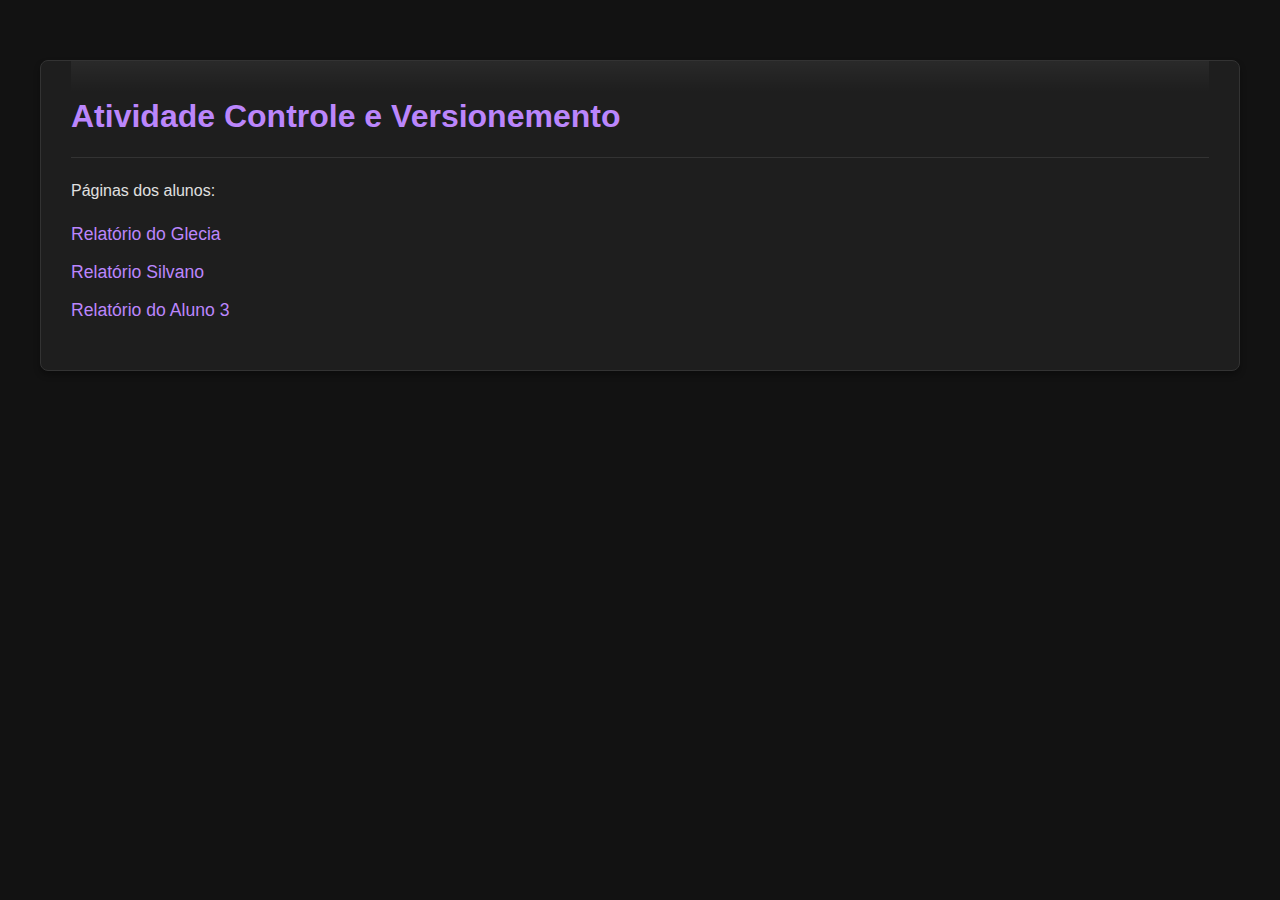
<file: templates/index.html>
<!DOCTYPE html>
<html lang="pt-BR">
<head>
    <meta charset="UTF-8">
    <meta name="viewport" content="width=device-width, initial-scale=1.0">
    <title>Atividade Controle e versionamento</title>
    <link rel="stylesheet" href="/static/style.css">
</head>
<body>
    <div class="container">
        <div class="paper">
            <div class="report-header">
                <h1>Atividade Controle e Versionemento</h1>
                
            </div>
            <p>Páginas dos alunos:</p>
            <ul class="page-list">
                <li><a href="/glecia">Relatório do Glecia</a></li>
                <li><a href="/silvano">Relatório Silvano</a></li>
                <li><a href="/Altamir">Relatório do Aluno 3</a></li>
            </ul>
        </div>
    </div>
</body>
</html>
</file>
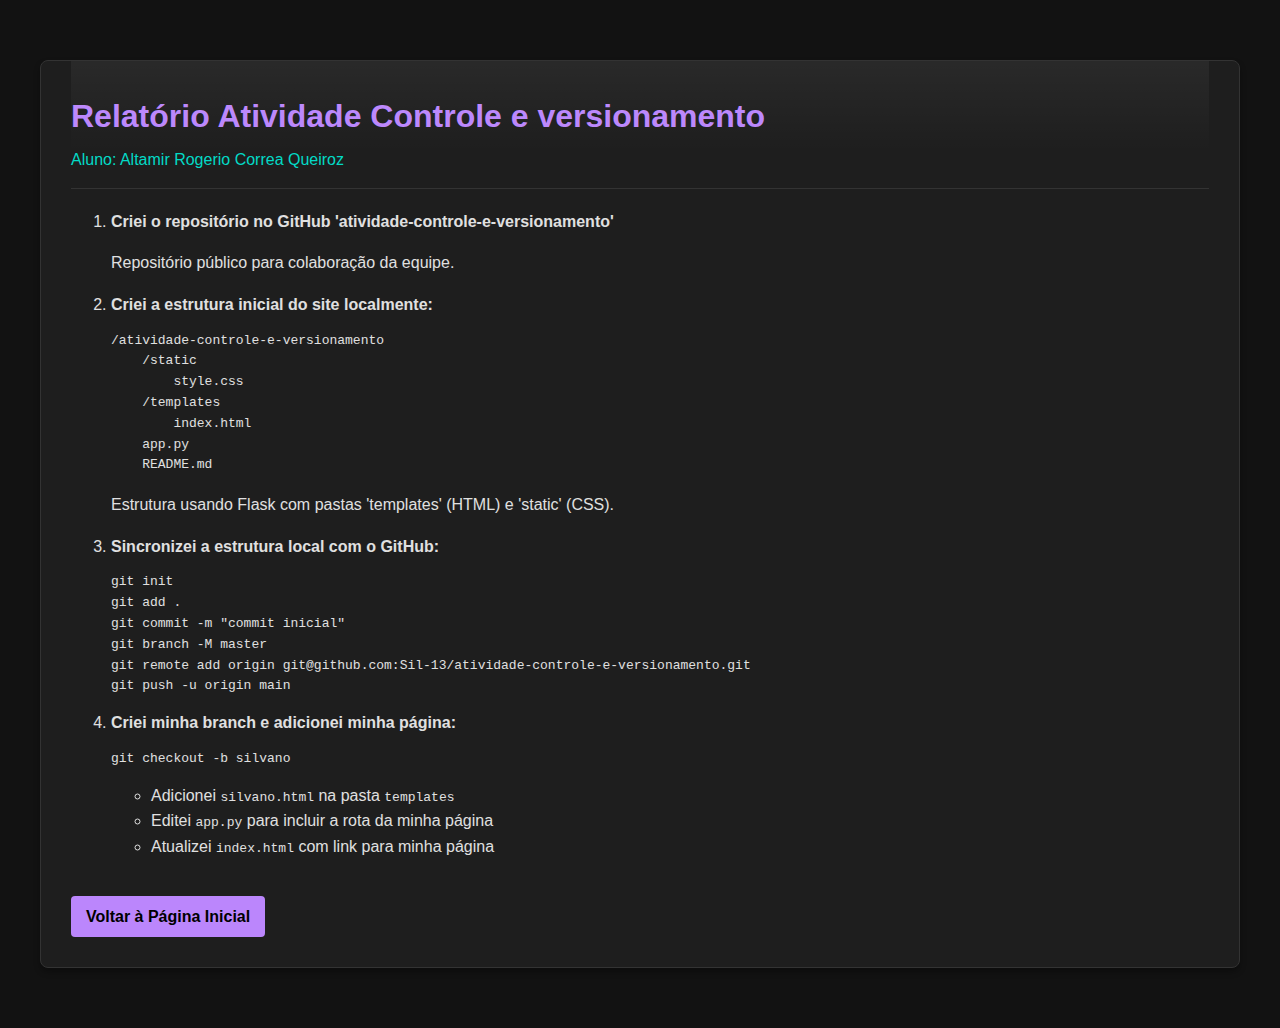
<file: templates/Altamir.html>
<!DOCTYPE html>
<html lang="pt-BR">
<head>
    <meta charset="UTF-8">
    <meta name="viewport" content="width=device-width, initial-scale=1.0">
    <title>Relatório - Altamir</title>
    <link rel="stylesheet" href="/static/style.css">
</head>
<body>
    <div class="container">
        <div class="paper">
            <div class="report-header">
                <h1>Relatório Atividade Controle e versionamento</h1>
                <p>Aluno: Altamir Rogerio Correa Queiroz</p>
            </div>

           
  <ol class="report-list">
                <li>
                    <strong>Criei o repositório no GitHub 'atividade-controle-e-versionamento'</strong>
                    <p>Repositório público para colaboração da equipe.</p>
                </li>
                
                <li>
                    <strong>Criei a estrutura inicial do site localmente:</strong>
                    <pre><code>/atividade-controle-e-versionamento
    /static
        style.css
    /templates
        index.html
    app.py
    README.md</code></pre>
                    <p>Estrutura usando Flask com pastas 'templates' (HTML) e 'static' (CSS).</p>
                </li>

                <li>
                    <strong>Sincronizei a estrutura local com o GitHub:</strong>
                    <pre><code>git init
git add .
git commit -m "commit inicial"
git branch -M master
git remote add origin git@github.com:Sil-13/atividade-controle-e-versionamento.git
git push -u origin main</code></pre>
                </li>

                <li>
                    <strong>Criei minha branch e adicionei minha página:</strong>
                    <pre><code>git checkout -b silvano</code></pre>
                    <ul>
                        <li>Adicionei <code>silvano.html</code> na pasta <code>templates</code></li>
                        <li>Editei <code>app.py</code> para incluir a rota da minha página</li>
                        <li>Atualizei <code>index.html</code> com link para minha página</li>
                    </ul>
                </li>
            </ol>


            <a href="/" class="back-button">Voltar à Página Inicial</a>
        </div>
    </div>
</body>
</html>
</file>
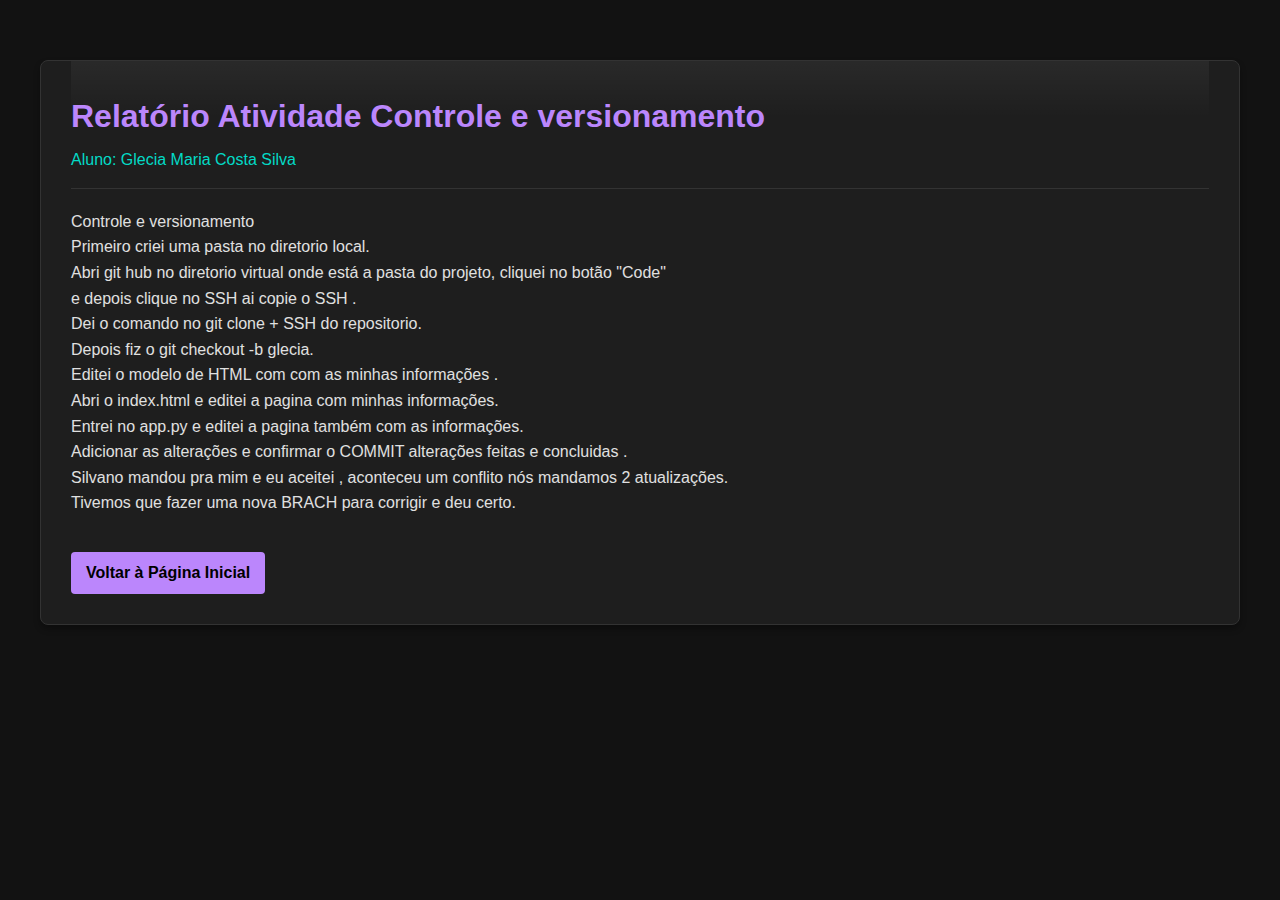
<file: templates/glecia.html>
<!DOCTYPE html>
<html lang="pt-BR">
<head>
    <meta charset="UTF-8">
    <meta name="viewport" content="width=device-width, initial-scale=1.0">
    <title>Relatório - Glecia</title>
    <link rel="stylesheet" href="/static/style.css">
</head>
<body>
    <div class="container">
        <div class="paper">
            <div class="report-header">
                <h1>Relatório Atividade Controle e versionamento</h1>
                <p>Aluno: Glecia Maria Costa Silva</p>
            </div>

           
   <p>
    Controle e versionamento
<br> Primeiro criei uma pasta no diretorio local.
<br> Abri git hub no diretorio virtual onde está a pasta do projeto, cliquei no botão "Code"
<br> e depois  clique no SSH ai copie o SSH .
<br> Dei o comando no git clone + SSH do repositorio.
<br> Depois fiz o git checkout -b glecia.
<br> Editei o modelo de HTML com com as minhas informações .
<br> Abri o index.html e editei a pagina com minhas informações.
<br> Entrei no app.py e editei a pagina também com as informações.
<br> Adicionar as alterações e confirmar o COMMIT alterações feitas e concluidas .
<br> Silvano mandou pra mim e eu aceitei , aconteceu um conflito nós mandamos 2 atualizações.
<br> Tivemos que fazer uma nova BRACH para corrigir e deu certo.
</p>


            <a href="/" class="back-button">Voltar à Página Inicial</a>
        </div>
    </div>
</body>
</html>
</file>
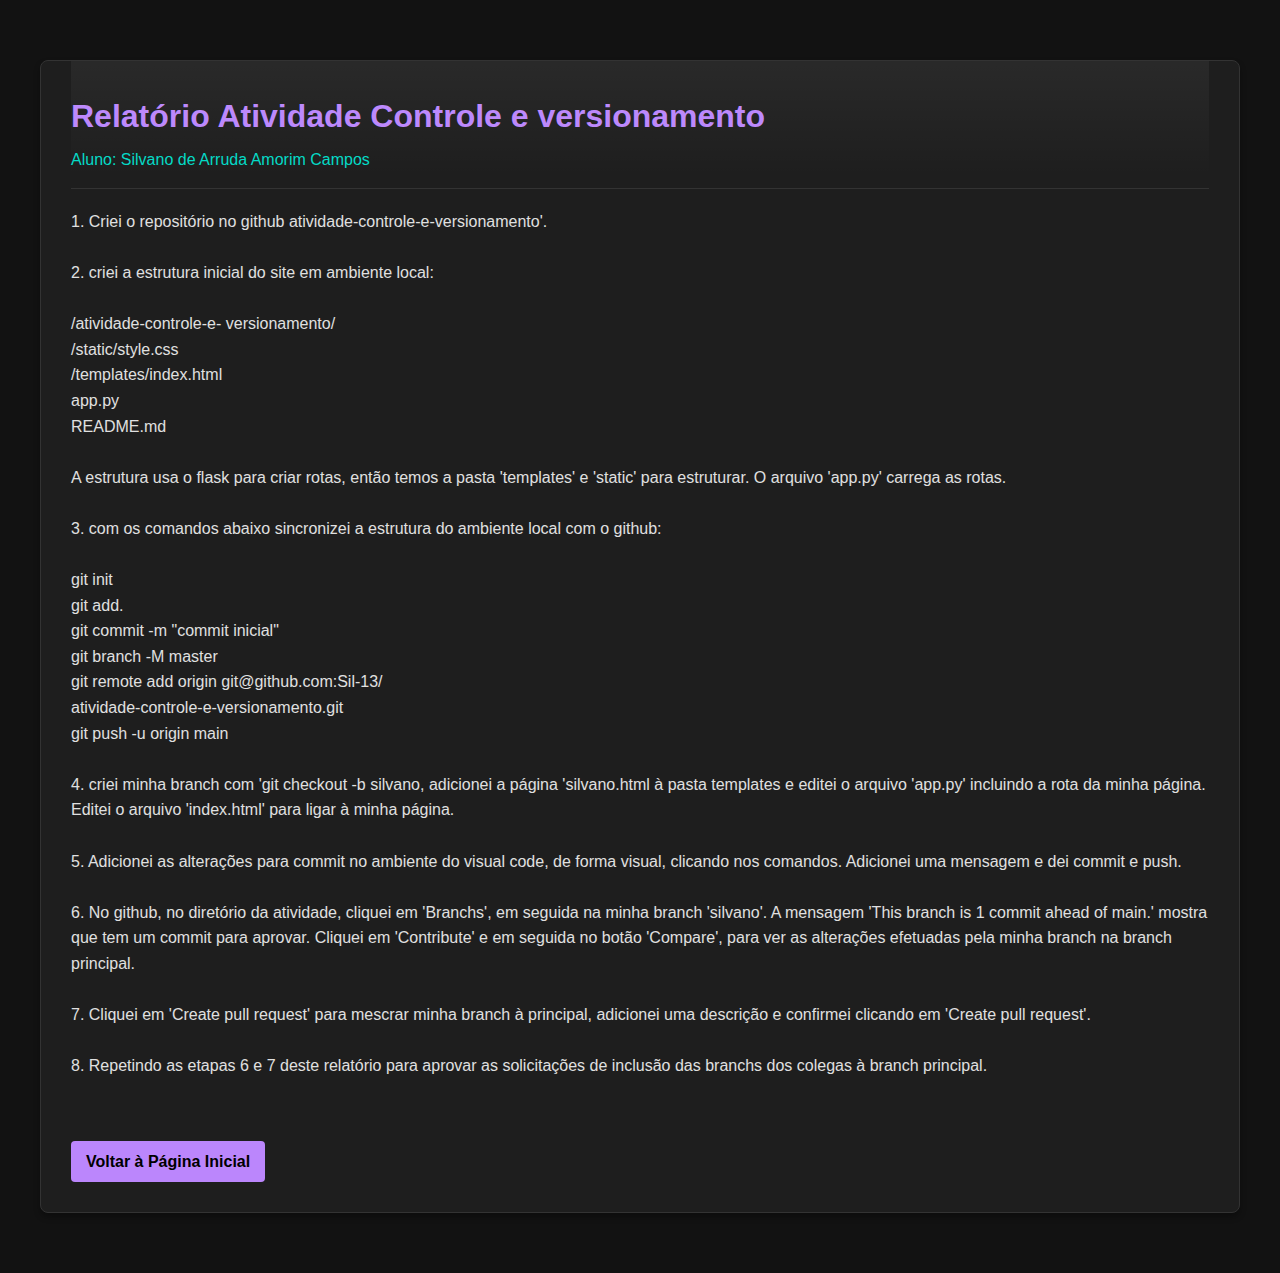
<file: templates/silvano.html>
<!DOCTYPE html>
<html lang="pt-BR">
<head>
    <meta charset="UTF-8">
    <meta name="viewport" content="width=device-width, initial-scale=1.0">
    <title>Relatório - Aluno 1</title>
    <link rel="stylesheet" href="/static/style.css">
</head>
<body>
    <div class="container">
        <div class="paper">
            <div class="report-header">
                <h1>Relatório Atividade Controle e versionamento</h1>
                <p>Aluno: Silvano de Arruda Amorim Campos</p>
            </div>

            <p>
                    1. Criei o repositório no github atividade-controle-e-versionamento'.<br> <br>

                    2. criei a estrutura inicial do site em ambiente local:<br> <br>
                    /atividade-controle-e- versionamento/ <br>
                        /static/style.css <br>
                        /templates/index.html <br>
                        app.py <br>
                        README.md <br>  <br>

                    A estrutura usa o flask para criar rotas, então temos a pasta 'templates' e 'static' para estruturar. O arquivo 'app.py' carrega as rotas. <br> <br>

                    3. com os comandos abaixo sincronizei a estrutura do ambiente local com o github: <br> <br>

                    git init <br> 
                    git add. <br> 
                    git commit -m "commit inicial" <br>
                    git branch -M master <br>
                    git remote add origin git@github.com:Sil-13/ <br>atividade-controle-e-versionamento.git <br>
                    git push -u origin main <br> <br>

                    4. criei minha branch com 'git checkout -b silvano, adicionei a página 'silvano.html à pasta templates e editei o arquivo 'app.py' incluindo a rota da minha página. Editei o arquivo 'index.html' para ligar à minha página. <br> <br>

                    5. Adicionei as alterações para commit no ambiente do visual code, de forma visual, clicando nos comandos. Adicionei uma mensagem e dei commit e push. <br> <br>

                    6. No github, no diretório da atividade, cliquei em 'Branchs', em seguida na minha branch 'silvano'. A mensagem 'This branch is 1 commit ahead of main.' mostra que tem um commit para aprovar. Cliquei em 'Contribute' e em seguida no botão 'Compare', para ver as alterações efetuadas pela minha branch na branch principal.  <br> <br>

                    7. Cliquei em 'Create pull request' para mescrar minha branch à principal, adicionei uma descrição e confirmei clicando em 'Create pull request'. <br> <br>

                    8. Repetindo as etapas 6 e 7 deste relatório para aprovar as solicitações de inclusão das branchs dos colegas à branch principal. <br> <br>
             </p>
            


            <a href="/" class="back-button">Voltar à Página Inicial</a>
        </div>
    </div>
</body>
</html>
</file>
<file: static/style.css>
/* Tema Dark */
:root {
    --bg-color: #121212;
    --text-color: #e0e0e0;
    --paper-color: #1e1e1e;
    --paper-border: #333;
    --primary-color: #bb86fc;
    --secondary-color: #03dac6;
}

body {
    font-family: 'Arial', sans-serif;
    background-color: var(--bg-color);
    color: var(--text-color);
    margin: 0;
    padding: 20px;
    line-height: 1.6;
}

/* Container principal */
.container {
    max-width: 1200px;
    margin: 0 auto;
    padding: 20px;
}

/* Estilo da folha de papel (relatório) */
.paper {
    background-color: var(--paper-color);
    border: 1px solid var(--paper-border);
    border-radius: 8px;
    padding: 30px;
    margin: 20px 0;
    box-shadow: 0 4px 6px rgba(0, 0, 0, 0.3);
    position: relative;
}

.paper::before {
    content: "";
    position: absolute;
    top: 0;
    left: 30px;
    right: 30px;
    height: 100%;
    background: linear-gradient(180deg, rgba(255, 255, 255, 0.05) 0%, transparent 10%);
    pointer-events: none;
}

/* Cabeçalho do relatório */
.report-header {
    border-bottom: 1px solid var(--paper-border);
    padding-bottom: 15px;
    margin-bottom: 20px;
}

.report-header h1 {
    color: var(--primary-color);
    margin: 0;
}

.report-header p {
    color: var(--secondary-color);
    margin: 5px 0 0;
}

/* Links */
a {
    color: var(--primary-color);
    text-decoration: none;
    transition: color 0.3s;
}

a:hover {
    color: var(--secondary-color);
    text-decoration: underline;
}

/* Botão de voltar */
.back-button {
    display: inline-block;
    margin-top: 20px;
    padding: 8px 15px;
    background-color: var(--primary-color);
    color: #000;
    border-radius: 4px;
    font-weight: bold;
}

.back-button:hover {
    background-color: var(--secondary-color);
    color: #000;
    text-decoration: none;
}

/* Lista de páginas na home */
.page-list {
    list-style: none;
    padding: 0;
}

.page-list li {
    margin: 10px 0;
}

.page-list a {
    font-size: 1.1em;
}
</file>
